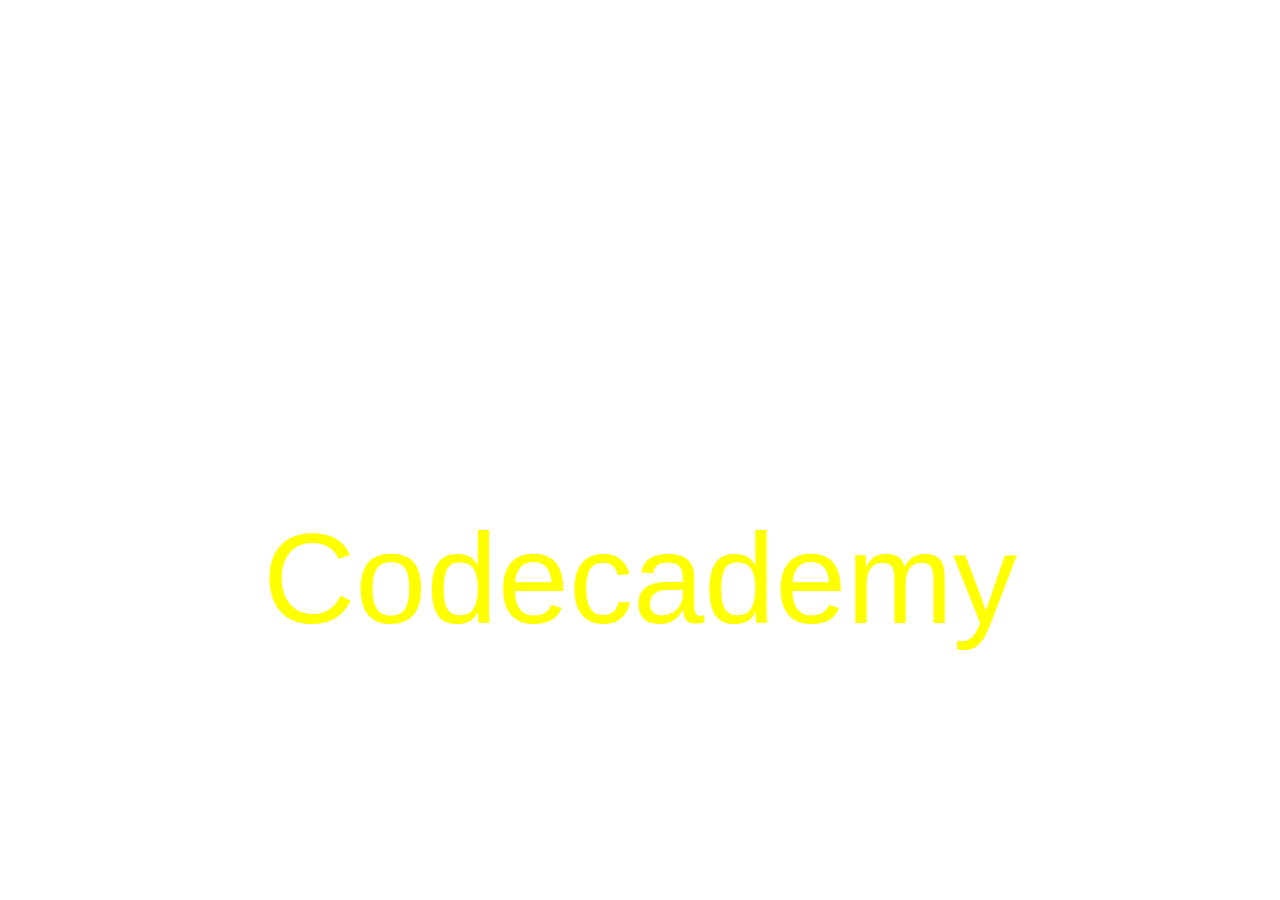
<file: 3BuildIntractive WebsiteWithJavaScript/DOM/program3/index.html>
<!DOCTYPE html> 
<html>
 
  <head>
   <script id="blue"  src="turnBlue.js" ></script>
  <script id="yellow" defer src="turnYellow.js"></script>
  <style>
  body {
    background-color: white;
    font-family: 'Raleway', sans-serif;
  }
  p {
    text-align: center;
    font-size: 10vw;
    color: pink; 
    top: 50%;
    left: 50%; 
    position: absolute; 
    transform: translateX(-50%) translateY(-50%);
  }
  </style>
  </head>
  
  <body>		
   	<p class="centered" id="logo">Codecademy</p>
  </body>
</html>
</file>
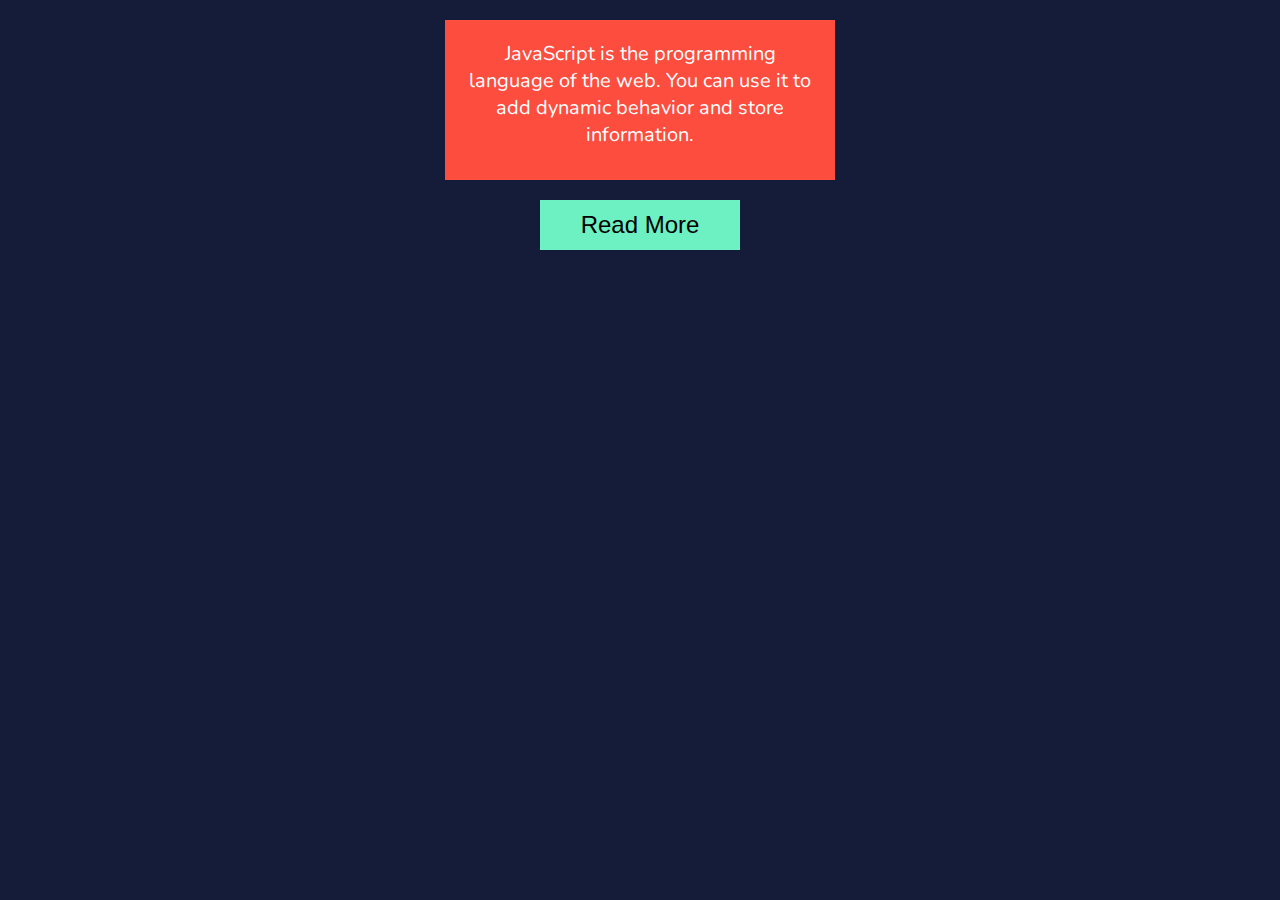
<file: 3BuildIntractive WebsiteWithJavaScript/Events/Program1/index.html>
<!DOCTYPE html>
<html lang="en" >

<head>
  <meta charset="UTF-8">
  <link rel="stylesheet" href="style.css">
  <link href="https://fonts.googleapis.com/css?family=Nunito" rel="stylesheet">
</head>

<body>
  <section id='container'>
    <p id='info'>JavaScript is the programming language of the web. You can use it to add dynamic behavior and store information.
  </p>
  <p id='more-info'>JavaScript can also handle requests and responses on a website. It's a great language to master for front-end and back-end web development.
  </p>  
    <button id='read-more'>Read More</button>
  </section>
  <script  src="main.js"></script>

</body>
</html>
</file>
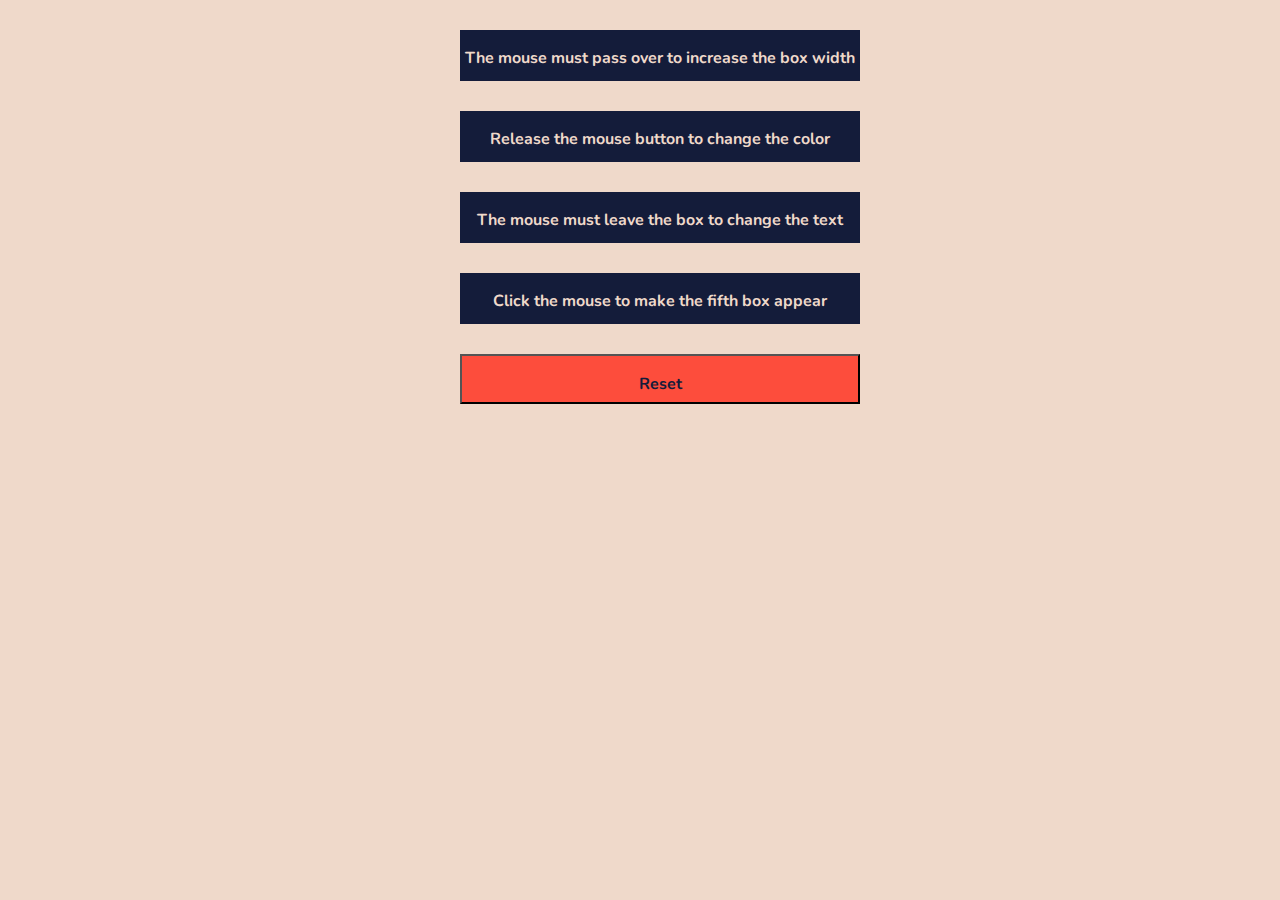
<file: 3BuildIntractive WebsiteWithJavaScript/Events/Program6/index.html>
<!DOCTYPE html>
<html lang="en" >
<head>
  <meta charset="UTF-8">
  <link rel="stylesheet" href="style.css">
  <link href="https://fonts.googleapis.com/css?family=Nunito" rel="stylesheet">
</head>

<body>
  <section id='container'>
    <ul>
        <li id='list-item-one'>The mouse must pass over to increase the box width</li>
        <li id='list-item-two'>Release the mouse button to change the color</li>
        <li id='list-item-three'>The mouse must leave the box to change the text</li>
        <li id='list-item-four'>Click the mouse to make the fifth box appear</li>
        <li id='list-item-five'>You found me!</li>
        <button id='reset-button'>Reset</button>
    </ul>
  </section>
  
  <script  src="main.js"></script>
</body>
</html>
</file>
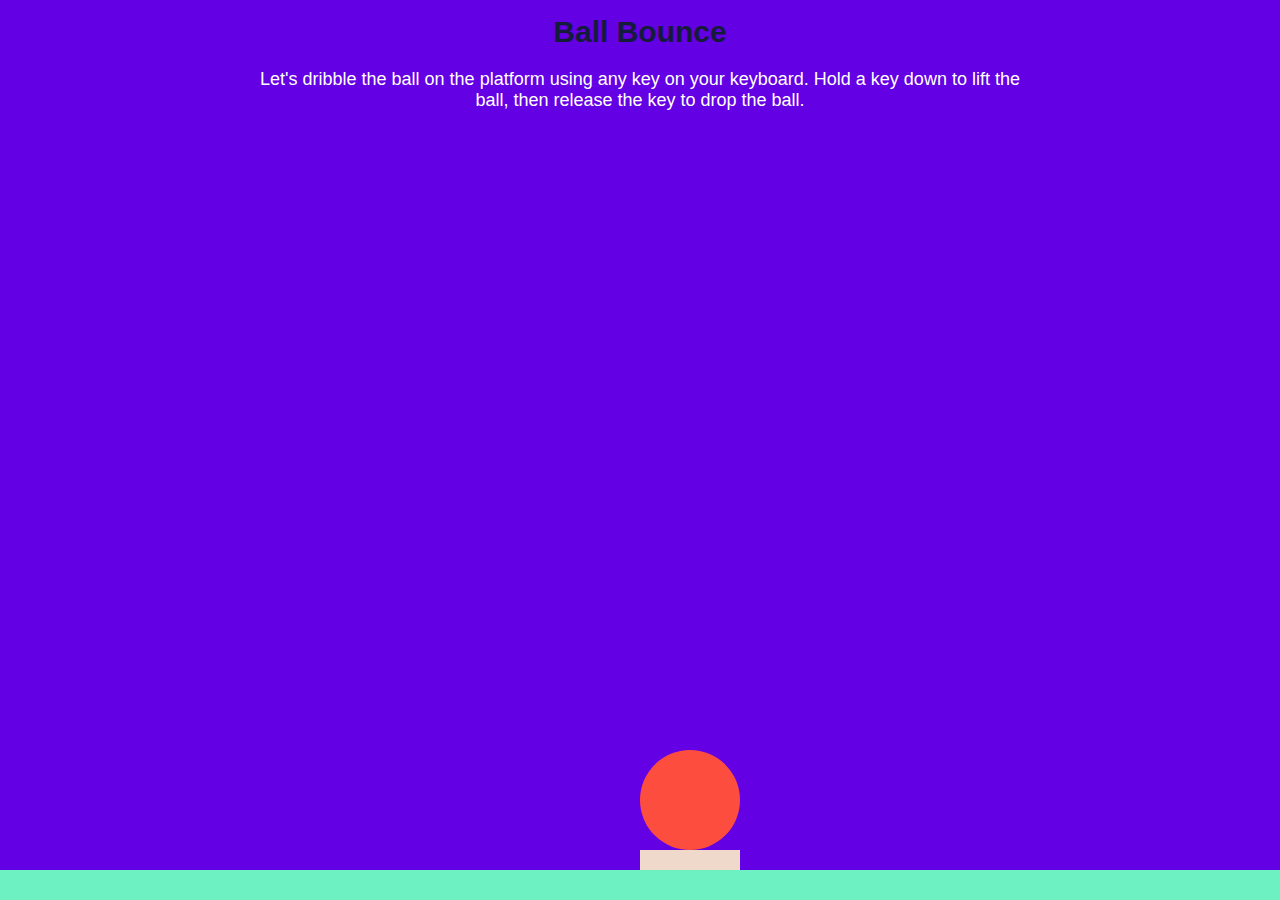
<file: 3BuildIntractive WebsiteWithJavaScript/Events/Program7/index.html>
<!DOCTYPE html>
<html lang="en" >

<head>
  <meta charset="UTF-8">
  <link rel="stylesheet" href="style.css">
</head>

<body>
  <div id='container'>
    <h1>Ball Bounce</h1>
    <p>Let's dribble the ball on the platform using any key on your keyboard. Hold a key down to lift the ball, then release the key to drop the ball.</p>
    <!--<button id='button'>Reset</button>-->
    
   
    <div id='float-circle'></div> 
    <div id='platform'></div>
    <div id='floor'></div>
  </div>
  
  <script  src="main.js"></script>

</body>
</html>
</file>
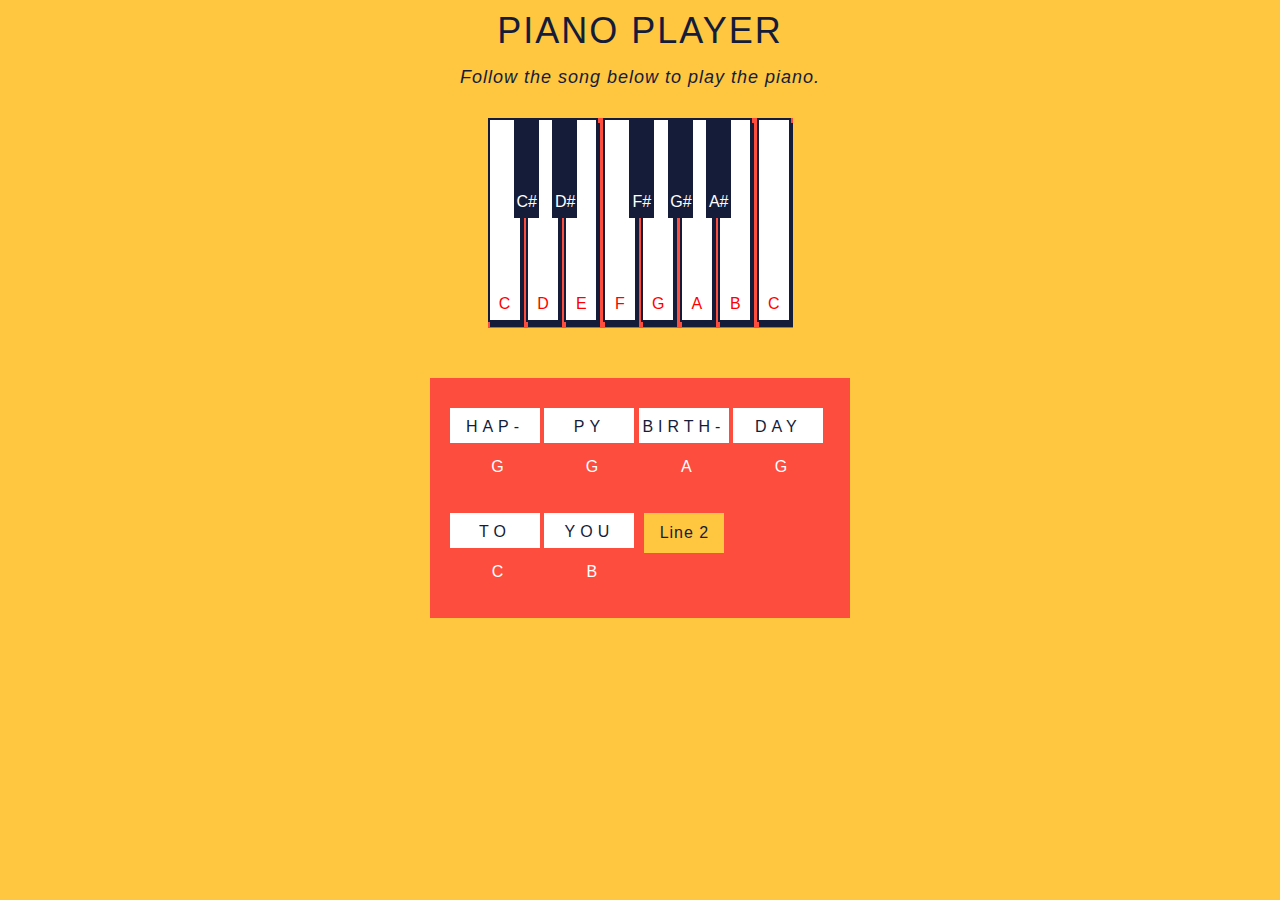
<file: 3BuildIntractive WebsiteWithJavaScript/Events/Project/index.html>
<!DOCTYPE html>
<html lang="en" >

<head>
  <meta charset="UTF-8">
  <link rel="stylesheet" href="style.css">
</head>

<body>
  <p class='title'>Piano Player</p>
  <p id='demo'>Follow the song below to play  the piano.</p>
  <section class="piano">
    
    <section id='c-key' class="key">
      <section class='keynote'>C</section>
    </section>
    <section id='c-sharp-key' class="black-key">
      <section class='black-keynote'>C#</section>
    </section> 
    <section id='d-key' class="key">
      <section class='keynote'>D</section>
    </section>
    <section id='d-sharp-key' class="black-key">
      <section class='black-keynote'>D#</section>
    </section>
    <section id='e-key' class="key">
      <section class='keynote'>E</section>
    </section>
    <section id='f-key' class="key">
      <section class='keynote'>F</section>
    </section>
    <section id='f-sharp-key' class="black-key">
      <section class='black-keynote'>F#</section>
    </section>
    <section id='g-key' class="key">
      <section class='keynote'>G</section>
    </section>
    <section id='g-sharp-key' class="black-key">
      <section class='black-keynote'>G#</section>
    </section>
    <section id='a-key' class="key">
      <section class='keynote'>A</section>
    </section>
    <section id='a-sharp-key' class="black-key">
      <section class='black-keynote'>A#</section>
    </section>
    <section id='b-key' class="key">
      <section class='keynote'>B</section>
    </section>
    <section id='high-c-key' class="key">
      <div class='keynote'>C</div>
    </section>
  </section>

  
  <section id='lyrics'>
    <section id='column-one'>
      <section id="word-one">HAP-</section>
      <section id="letter-note-one">G</section>
    </section>
    <section id='column-two'>
      <section id="word-two">PY</section>
      <section id="letter-note-two">G</section>
    </section>
    <section id='column-three'>
      <section id="word-three">BIRTH-</section>
      <section id="letter-note-three">A</section>
    </section>
    <section id='column-four'>
      <section id="word-four">DAY</section>
      <section id="letter-note-four">G</section>
    </section>
    <section id='column-five'>
      <section id="word-five">TO</section>
      <section id="letter-note-five">C</section>
    </section>
    <section id='column-six'>
      <section id="word-six">YOU</section>
      <section id="letter-note-six">B</section>
    </section>
    <section id='column-optional' class='column-optional'>
      <section id="word-optional">BHAM</section>
      <section id="letter-note-optional">A</section>
    </section>

    <button id="first-next-line">Line 2</button>
    <button id="second-next-line">Line 3</button>
    <button id="third-next-line">Line 4</button>
    <button id="fourth-next-line">Reset</button>
     </section>

  <script  src="main.js"></script>

</body>
</html>
</file>
<file: 3BuildIntractive WebsiteWithJavaScript/Events/Program1/style.css>
body{
    margin: 0;
    padding: 0;
    font-family: 'Nunito';
  }
  #container{
    background: #141c3a;
    margin: 0;
    display: block;
    float: left;
    width: 100vw;
    height: 100vh;
  }
  #read-more{
    width: 200px;
    height: 50px;
    font-size: 24px;
    border: none;
    display: block;
    background-color: #6df0c2;
    margin: 0 auto;
    margin-top: 20px;
    margin-bottom: 20px;
  }
  #info, #more-info{
    display: block;
    margin: 0 auto;
    width: 350px;
    height: 120px;
    padding: 20px;
    font-size: 20px;
    text-align: center;
    display: block;
    background-color: #fd4d3f;
    color: white;
    margin-top: 20px;
  }
  #more-info{
    display: none;
  }
</file>
<file: 3BuildIntractive WebsiteWithJavaScript/Events/Program6/style.css>
body{
    margin: 0;
    padding: 0;
    background: green;
    font-family: 'Nunito';
  }
  #container{
    background: #efd9ca;
    width: 100%;
    height: 100vh;
    margin: 0;
    float: left;
  }
  li, #list-item-one, #list-item-two , #list-item-three, #list-item-four, #list-item-five{
    width: 400px;
    height: 17px;
    list-style: none;
    background-color: #141c3a;
    margin: 0 auto;
    margin-top: 30px;
    margin-bottom: 30px;
    text-align: center;
    font-size: 16px;
    padding: 17px 0px;
    color: #efd9ca;
    font-weight: bold;
    cursor: pointer;
    font-family: 'Nunito';
  }
  #list-item-five{
    display: none;
  }
  #reset-button{
    width: 400px;
    height: 50px;
    background: #fd4d3c;
    margin: 0 auto;
    margin-top: 30px;
    text-align: center;
    font-size: 16px;
    padding: 17px 0px;
    color: #141c3a;
    font-weight: bold;
    display: block;
    cursor: pointer;
    font-family: 'Nunito';
  }
</file>
<file: 3BuildIntractive WebsiteWithJavaScript/Events/Program7/style.css>
body{
    padding: 0;
    margin: 0;
    font-family: sans-serif;
  }
  #container{
    background: #6400e4;
    width: 100vw;
    height: 100vh;
    margin: 0;
    float: left;
  }
  h1{
    font-size: 30px;
    width: 50%;
    text-align: center;
    margin: 0 auto;
    margin-bottom: 20px;
    margin-top: 15px;
    color: #141c3a;
  }
  p{
    font-size: 18px;
    width: 60%;
    text-align: center;
    font-weight: 400;
    margin: 0 auto;
    margin-bottom: 40px;
    color: white;
  }
  button{
    width: 150px;
    height: 40px;
    display: block;
    margin: 0 auto;
    border: none;
    font-size: 18px;
    color: white;
    background: #141c3a;
  }
  #float-circle{
    width: 100px;
    height: 100px;
    background: #fd4d3f;
    border-radius: 100px;
    bottom: 50px;
    left: 50%;
    position: absolute;
  }
  #floor{
    width: 100%;
    height: 30px;
    background: #6df0c2;
    bottom: 0;
    position: absolute;
  }
  #platform{
    width: 100px;
    height: 50px;
    background: #efd9ca;
    bottom: 0;
    position: absolute;
    left: 50%;
    right: 50%;
  }
</file>
<file: 3BuildIntractive WebsiteWithJavaScript/Events/Project/style.css>
body{
    margin: 0;
    padding: 0;
    font-family: sans-serif;
    background: #ffc63f;
  }
  .title{
    font-size: 36px;
    margin-top: 10px;
    margin-bottom: 0px;
    padding: 0;
    color: #141c3a;
    text-transform: uppercase;
    letter-spacing: 2px;
    text-align: center;
  }
  #demo{
    text-align: center;
    font-size: 18px;
    margin-top: 15px;
    color: #141c3a;
    letter-spacing: 1px;
    font-style: italic;
  }
  .piano{
    width: 305px;
    height: 210px;
    display: block;
    margin: 0 auto;
    background-color: #fd4d3f;
    margin-top: 30px;
  }
  .key{
    width: 30px;
    height: 200px;
    display: inline-block;
    border: solid #141c3a 2px;
    box-shadow: 2px 5px;
    background-color: white;
    color: #141c3a;
  }
  .black-key{
    width: 25px;
    height: 100px;
    display: inline-block;
    background-color: #141c3a;
    color: white;
    position: absolute;
    margin-left: -12px;
    padding: 0px;
  }
  .keynote{
    width: 20px;
    height: 20px;
    text-align: center;
    display: block;
    margin: 0 auto;
    margin-top: 175px;
    color: red;
  }
  .black-keynote{
    width: 20px;
    height: 20px;
    text-align: center;
    display: block;
    margin: 0 auto;
    margin-top: 75px;
  }
  #lyrics{
    width: 400px;
    height: 240px;
    display: block;
    margin: 0 auto;
    padding-left: 20px;
    margin-top: 50px;
    background-color: #fd4d3f;
  }
  #column-one, #column-two, #column-three, #column-four, #column-five, #column-six, #column-optional{
    width: 90px;
    display: inline-block;
    text-align: center;
    margin-top: 30px;
  }
  #column-optional{
    display: none;
  }
  #word-one, #word-two, #word-three, #word-four, #word-five, #word-six, #word-optional{
    background-color: white;
    width: 90px;
    height: 25px;
    padding-top: 10px;
    letter-spacing: 5px;
    color: #141c3a;
  }
  #letter-note-one, #letter-note-two, #letter-note-three, #letter-note-four, #letter-note-five, #letter-note-six, #letter-note-optional{
    color: white;
    width: 25px;
    height: 25px;
    margin-top: 15px;
    margin-left: 35px;
  }
  #first-next-line, #second-next-line, #third-next-line, #fourth-next-line{
    width: 80px;
    height: 40px;
    font-size: 16px;
    position: absolute;
    margin-top: 30px;
    margin-left: 10px;
    border: none;
    background-color: #ffc63f;
    color: #141c3a;
    letter-spacing: 1px;
    cursor: pointer;
  }
</file>
